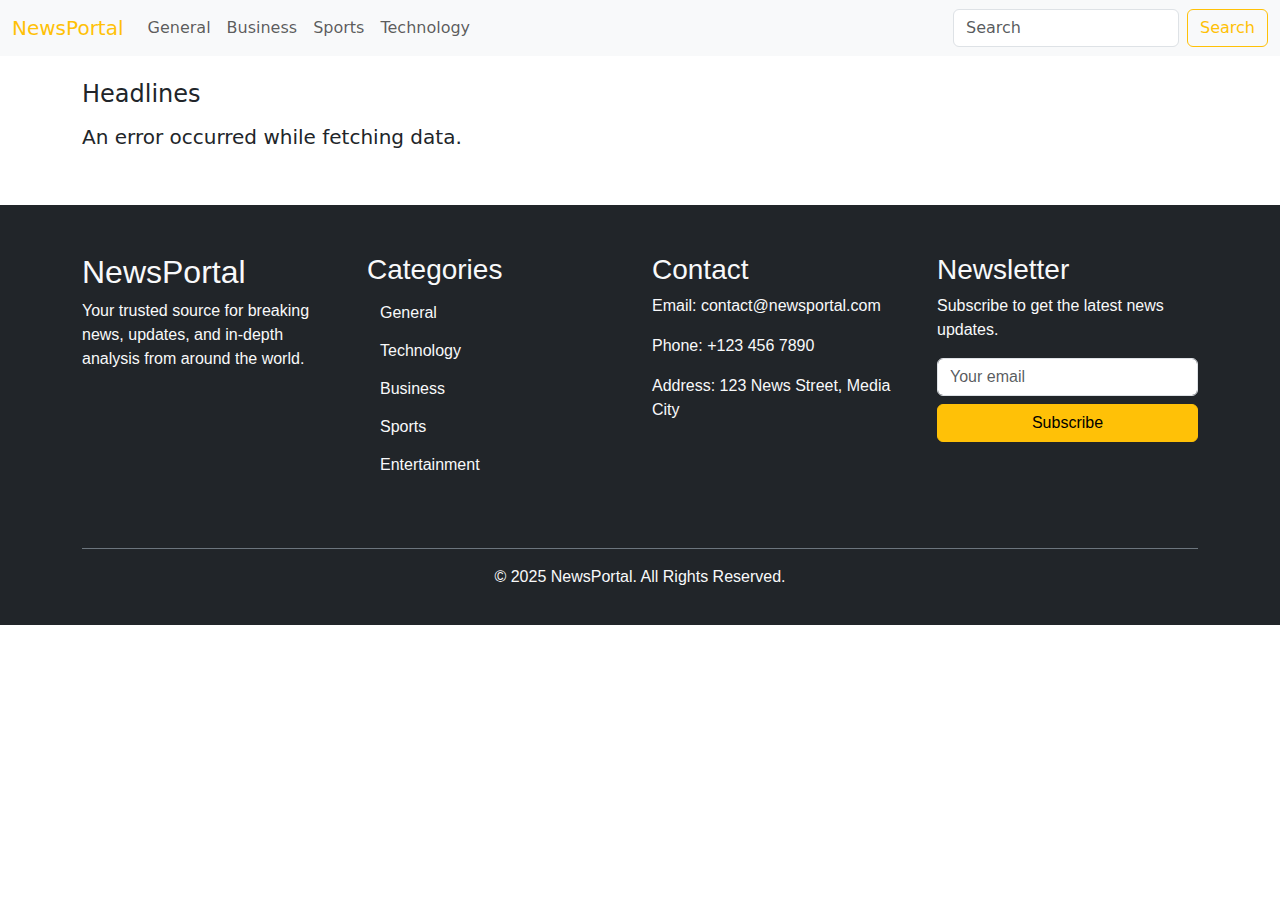
<file: index.html>
<!DOCTYPE html>
<html lang="en">
<head>
    <meta charset="UTF-8">
    <meta name="viewport" content="width=device-width, initial-scale=1.0">
    <title>News Web Page</title>
    <link rel="stylesheet" href="style.css">
    <link href="https://cdn.jsdelivr.net/npm/bootstrap@5.3.8/dist/css/bootstrap.min.css" rel="stylesheet">
</head>
<body class="m-0 p-0">
    <div class="container-fluid m-0 p-0">
        <!-- Navbar -->
        <nav class="navbar navbar-expand-lg bg-body-tertiary">
            <div class="container-fluid">
                <a class="navbar-brand text-warning" href="#">NewsPortal</a>
                <button class="navbar-toggler" type="button" data-bs-toggle="collapse" 
                        data-bs-target="#navbarSupportedContent" aria-controls="navbarSupportedContent" 
                        aria-expanded="false" aria-label="Toggle navigation">
                    <span class="navbar-toggler-icon"></span>
                </button>
                <div class="collapse navbar-collapse" id="navbarSupportedContent">
                    <ul class="navbar-nav me-auto mb-2 mb-lg-0">
                        <li class="nav-item"><button class="nav-link btn btn-link" id="general">General</button></li>
                        <li class="nav-item"><button class="nav-link btn btn-link" id="business">Business</button></li>
                        <li class="nav-item"><button class="nav-link btn btn-link" id="sports">Sports</button></li>
                        <li class="nav-item"><button class="nav-link btn btn-link" id="technology">Technology</button></li>
                        
                    </ul>
                   

                    <form class="d-flex" role="search" onsubmit="return false;">
                        <input class="form-control me-2" type="text" id="newsQuery" placeholder="Search" aria-label="Search"/>
                        <button class="btn btn-outline-warning" type="button" id="searchBtn">Search</button>
                    </form>
                </div>
            </div>
        </nav>
         
        <!-- News Section -->
        <div class="container mt-4">
            <div id="newsType" class="mb-3"><h4>Headlines</h4></div>
            <div class="row g-3" id="newsdetails"></div>
        </div>

        <!-- Footer -->
        <footer class="bg-dark text-light pt-5 mt-5">
            <div class="container">
                <div class="row">
                    <!-- About Section -->
                    <div class="col-md-3 mb-4">
                        <h2>NewsPortal</h2>
                        <p>Your trusted source for breaking news, updates, and in-depth analysis from around the world.</p>
                    </div>
                    <!-- Categories Section -->
                    <div class="col-md-3 mb-4">
                        <h3>Categories</h3>
                        <ul class="list-unstyled">
                            <li><button class="text-light text-decoration-none btn btn-link" id="generalFooter">General</button></li>
                            <li><button class="text-light text-decoration-none btn btn-link" id="technologyFooter">Technology</button></li>
                            <li><button class="text-light text-decoration-none btn btn-link" id="businessFooter">Business</button></li>
                           <li><button class="text-light text-decoration-none btn btn-link" id="sportsFooter">Sports</button></li>
                           <li><button class="text-light text-decoration-none btn btn-link" id="entertainmentFooter">Entertainment</button></li>
                        </ul>
                    </div>
                    <!-- Contact Section -->
                    <div class="col-md-3 mb-4">
                        <h3>Contact</h3>
                        <p>Email: contact@newsportal.com</p>
                        <p>Phone: +123 456 7890</p>
                        <p>Address: 123 News Street, Media City</p>
                    </div>
                    <!-- Newsletter Section -->
                    <div class="col-md-3 mb-4">
                        <h3>Newsletter</h3>
                        <p>Subscribe to get the latest news updates.</p>
                        <form onsubmit="return false;">
                            <input type="email" class="form-control mb-2" id="newsletterEmail" placeholder="Your email" required>
                            <button type="button" class="btn btn-warning w-100" id="submit-btn">Subscribe</button>
                        </form>
                    </div>
                </div>
                <div class="text-center py-3 border-top border-secondary mt-4">
                    &copy; 2025 NewsPortal. All Rights Reserved.
                </div>
            </div>
        </footer>
    </div>
     <div class="modal fade" id="authModal" tabindex="-1" aria-labelledby="authModalLabel" aria-hidden="true">
  <div class="modal-dialog">
    <div class="modal-content border-warning">
      <div class="modal-header bg-warning text-dark">
        <h5 class="modal-title fw-bold" id="authModalLabel">⚠ Access Restricted</h5>
        <button type="button" class="btn-close" data-bs-dismiss="modal" aria-label="Close"></button>
      </div>
      <div class="modal-body text-center">
        <p class="mb-0">You must <strong>Log In</strong> or <strong>Sign Up</strong> to read the full article.</p>
      </div>
      <div class="modal-footer justify-content-center">
        <a href="login.html" class="btn btn-outline-warning">Log In</a>
        <a href="signup.html" class="btn btn-warning text-dark fw-bold">Sign Up</a>
      </div>
    </div>
  </div>
</div>
     <script src="index.js" defer></script>
    <script src="https://cdn.jsdelivr.net/npm/bootstrap@5.3.8/dist/js/bootstrap.bundle.min.js"></script>
   
</body>
</html>
</file>
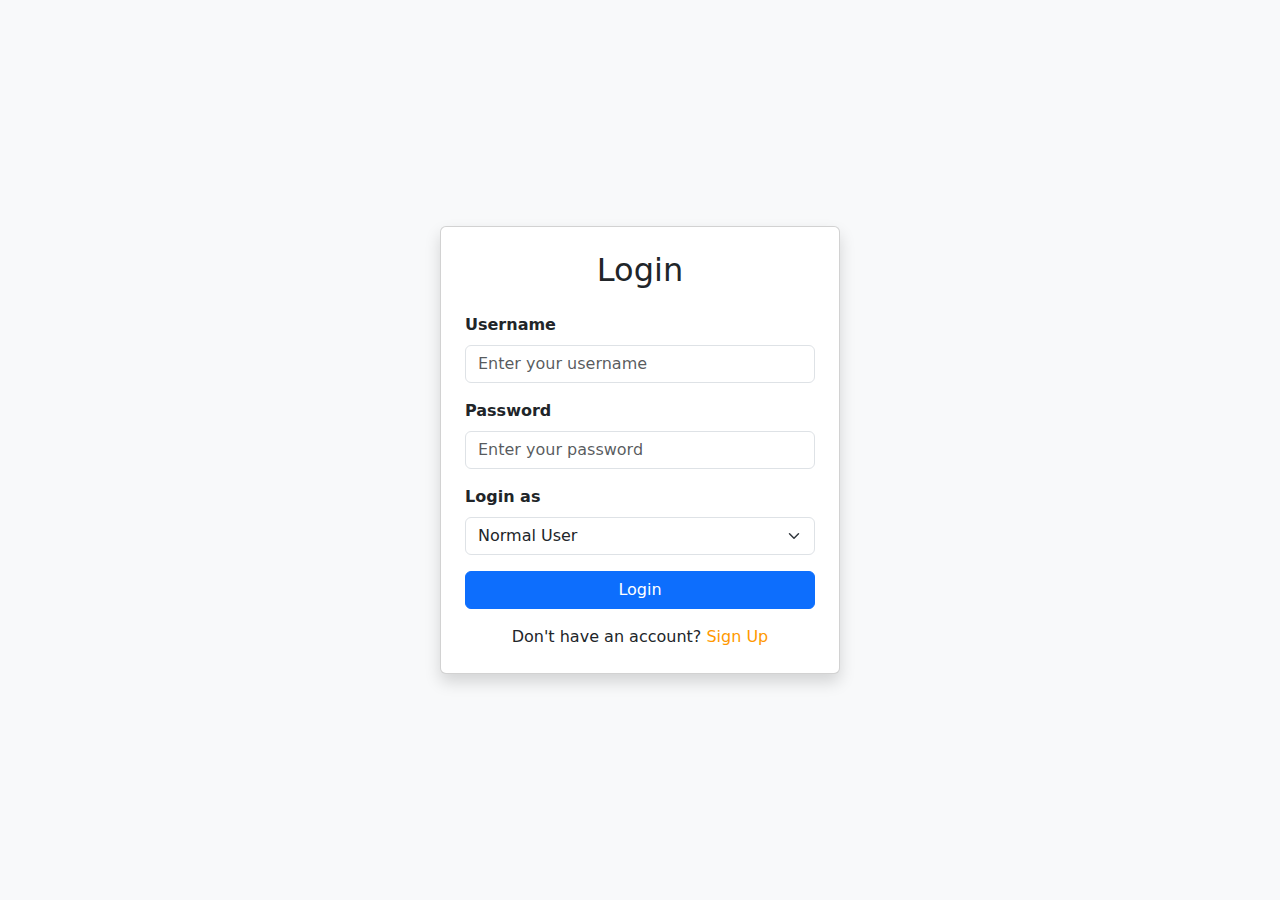
<file: login.html>
<!DOCTYPE html>
<html lang="en">
<head>
  <meta charset="UTF-8">
  <meta name="viewport" content="width=device-width, initial-scale=1.0">
  <title>Login</title>
  <!-- Bootstrap CSS -->
   <link href="login.css" rel="stylesheet">
  <link href="https://cdn.jsdelivr.net/npm/bootstrap@5.3.8/dist/css/bootstrap.min.css" rel="stylesheet">
</head>
<body class="bg-light d-flex align-items-center justify-content-center vh-100">

  <div class="card shadow p-4" style="width: 100%; max-width: 400px;">
    <h2 class="text-center mb-4">Login</h2>

    <form id="loginForm">
      <!-- Username -->
      <div class="mb-3">
        <label for="username" class="form-label">Username</label>
        <input type="text" id="username" name="username" class="form-control" placeholder="Enter your username" required>
      </div>

      <!-- Password -->
      <div class="mb-3">
        <label for="password" class="form-label">Password</label>
        <input type="password" id="password" name="password" class="form-control" placeholder="Enter your password" required>
      </div>

      <!-- Role Selection -->
      <div class="mb-3">
        <label for="role" class="form-label">Login as</label>
        <select id="role" name="role" class="form-select" required>
          <option value="user">Normal User</option>
          <option value="reporter">Reporter</option>
        </select>
      </div>

      <!-- Login Button -->
      <button type="submit" class="btn btn-primary w-100">Login</button>
    </form>

    <!-- Sign Up Link -->
    <div class="text-center mt-3">
      <p class="mb-0">Don't have an account? <a href="signup.html">Sign Up</a></p>
    </div>
  </div>

  <!-- Bootstrap JS Bundle -->
   <script src="login.js" defer></script>
  <script src="https://cdn.jsdelivr.net/npm/bootstrap@5.3.8/dist/js/bootstrap.bundle.min.js"></script>
</body>
</html>
</file>
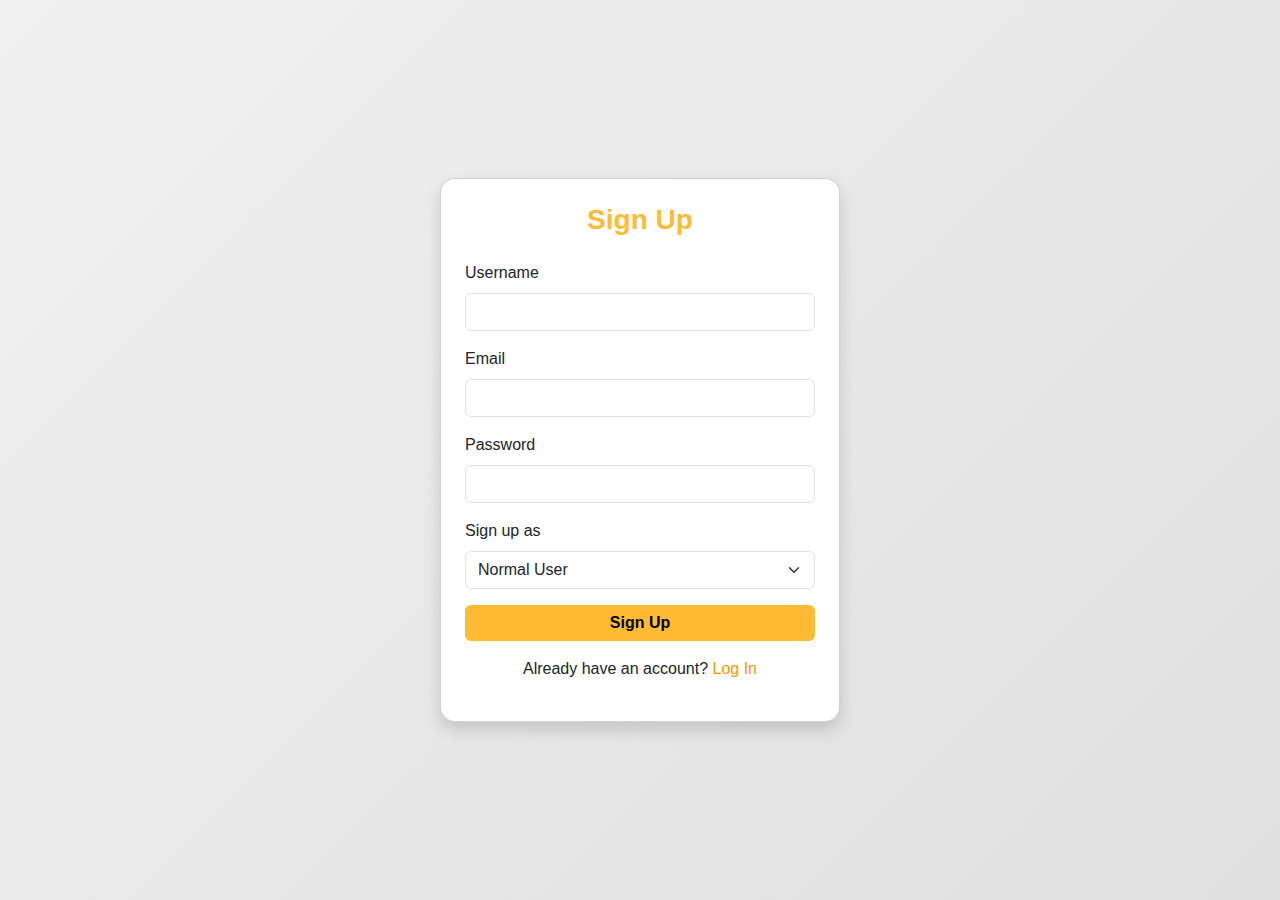
<file: signup.html>
<!DOCTYPE html>
<html lang="en">
<head>
    <meta charset="UTF-8">
    <meta name="viewport" content="width=device-width, initial-scale=1.0">
    <title>Sign Up - NewsPortal</title>
    <link href="https://cdn.jsdelivr.net/npm/bootstrap@5.3.8/dist/css/bootstrap.min.css" rel="stylesheet">
    <link rel="stylesheet" href="signup.css">
</head>
<body class="bg-light d-flex justify-content-center align-items-center vh-100">
    <div class="card p-4 shadow signup-card" style="width: 400px;">
        <h3 class="mb-4 text-center">Sign Up</h3>
        <form id="signupForm">
            <div class="mb-3">
                <label for="username" class="form-label">Username</label>
                <input type="text" id="username" class="form-control" required>
            </div>
            <div class="mb-3">
                <label for="email" class="form-label">Email</label>
                <input type="email" id="email" class="form-control" required>
            </div>
            <div class="mb-3">
                <label for="password" class="form-label">Password</label>
                <input type="password" id="password" class="form-control" required>
            </div>
            <div class="mb-3">
                <label for="userType" class="form-label">Sign up as</label>
                <select id="userType" class="form-select">
                    <option value="normal">Normal User</option>
                    <option value="reporter">Reporter</option>
                </select>
            </div>
            <button type="submit" class="btn btn-warning w-100">Sign Up</button>
            <p class="mt-3 text-center">Already have an account? <a href="login.html">Log In</a></p>
        </form>
    </div>
</file>
<file: style.css>
/* Footer Styling */
footer {
  background-color: #1a1a1a;
  color: #f1f1f1;
  font-family: Arial, sans-serif;
  padding: 40px 20px 20px 20px;
}

.footer-container {
  display: flex;
  flex-wrap: wrap;
  justify-content: space-between;
  gap: 20px;
  max-width: 1200px;
  margin: auto;
}

.footer-section {
  flex: 1 1 200px;
}

.footer-section h2, .footer-section h3 {
  margin-bottom: 15px;
  color: #ffcc00;
}

.footer-section p, .footer-section ul {
  margin: 0;
  padding: 0;
  list-style: none;
}

.footer-section ul li {
  margin-bottom: 10px;
}

.footer-section ul li a {
  color: #f1f1f1;
  text-decoration: none;
  transition: color 0.3s;
}

.footer-section ul li a:hover {
  color: #ffcc00;
}

.newsletter input[type="email"] {
  padding: 8px;
  width: 70%;
  border: none;
  border-radius: 4px 0 0 4px;
  outline: none;
}

.newsletter button {
  padding: 8px 12px;
  border: none;
  background-color: #ffcc00;
  color: #1a1a1a;
  border-radius: 0 4px 4px 0;
  cursor: pointer;
  transition: background 0.3s;
}

.newsletter button:hover {
  background-color: #e6b800;
}

.footer-bottom {
  text-align: center;
  padding-top: 20px;
  border-top: 1px solid #333;
  font-size: 14px;
}

/* Responsive */
@media (max-width: 768px) {
  .footer-container {
    flex-direction: column;
    align-items: center;
  }

  .footer-section {
    text-align: center;
  }

  .newsletter input[type="email"] {
    width: 100%;
    margin-bottom: 10px;
    border-radius: 4px;
  }

  .newsletter button {
    width: 100%;
    border-radius: 4px;
  }
}
</file>
<file: login.css>
/* style.css */

/* Body background */
body {
    background: #f8f9fa; 
    font-family: 'Segoe UI', Tahoma, Geneva, Verdana, sans-serif;
}

/* Card styling */
.card {
    border-radius: 15px;
    border: none;
    box-shadow: 0 8px 20px rgba(0, 0, 0, 0.1);
    padding: 30px;
    background: #ffffff;
}

/* Form labels */
.form-label {
    font-weight: 600;
}

/* Input fields */
.form-control {
    border-radius: 8px;
    padding: 10px;
}

/* Login button */
.btn-primary {
    border-radius: 8px;
    padding: 10px 0;
    font-weight: 600;
    transition: background 0.3s;
}

.btn-primary:hover {
    background-color: #0056b3;
}

/* Sign-up link */
.text-center a {
    color: #ff9900;
    text-decoration: none;
    font-weight: 500;
    transition: color 0.3s;
}

.text-center a:hover {
    color: #cc7a00;
}

/* Responsive adjustments */
@media (max-width: 576px) {
    .card {
        padding: 20px;
    }
}
</file>
<file: signup.css>
body {
    font-family: 'Segoe UI', Tahoma, Geneva, Verdana, sans-serif;
    background: linear-gradient(135deg, #f0f0f0, #e0e0e0);
}

.signup-card {
    border-radius: 15px;
    background-color: #ffffff;
}

.signup-card h3 {
    color: #ffbb33;
    font-weight: bold;
}

.signup-card .form-control:focus {
    border-color: #ffbb33;
    box-shadow: 0 0 5px #ffbb33;
}

.signup-card .btn-warning {
    background-color: #ffbb33;
    border: none;
    font-weight: bold;
}

.signup-card .btn-warning:hover {
    background-color: #ffaa00;
}
.signup-card a {
    color: #ff9900;
    text-decoration: none;
}
</file>
